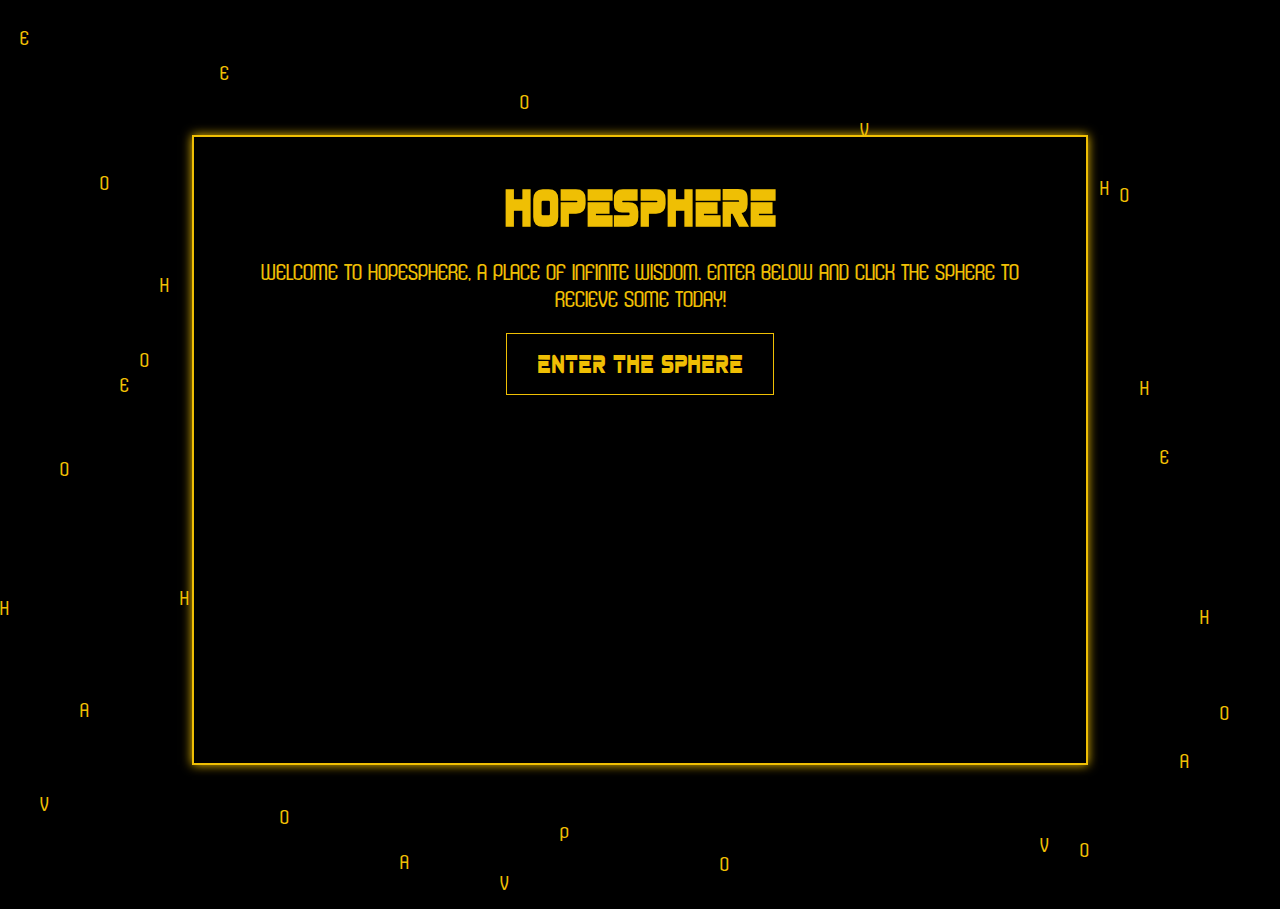
<file: index.html>
<!DOCTYPE html>
<html lang="en">
<head>
    <meta charset="UTF-8">
    <meta name="viewport" content="width=device-width, initial-scale=1.0">
    <title>Hopesphere</title>
    <link rel="stylesheet" href="Hopeshere/css/homepage.css">
   
<body>
    <div id="matrix"></div> <!-- Matrix code rain background -->

    <!-- Centered content box -->
    <div class="center-box-container">
        <h1>Hopesphere</h1>
        <p>
            Welcome to Hopesphere, a place of infinite wisdom. Enter below and click the sphere to recieve some today!
        </p>
        <a href="Hopeshere/hopespherefake3d.html">
			<button>Enter the Sphere</button>
		</a>
    </div>

    <script src="Hopeshere/js/script.js"></script>
</body>
</html>
</file>
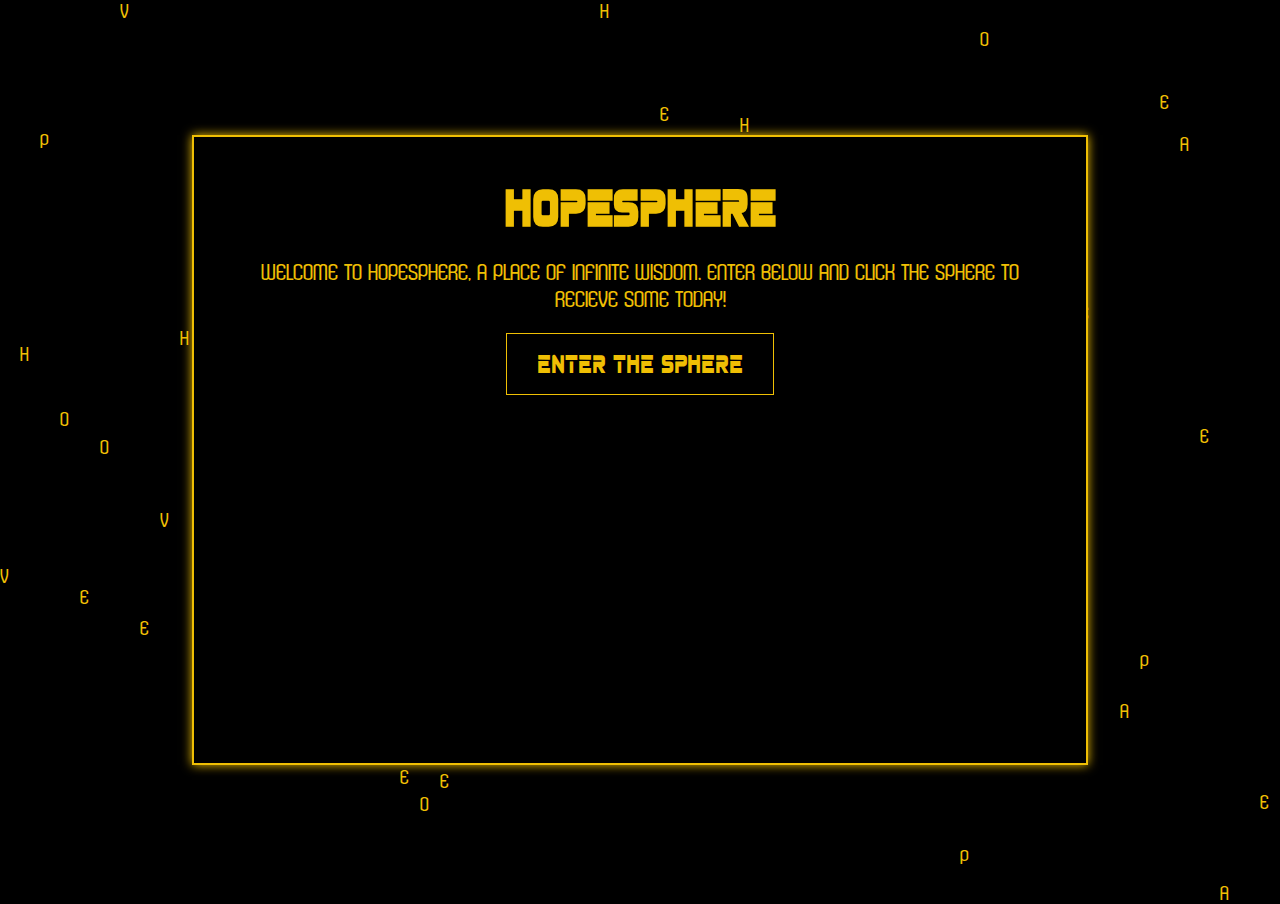
<file: Hopeshere/index.html>
<!DOCTYPE html>
<html lang="en">
<head>
    <meta charset="UTF-8">
    <meta name="viewport" content="width=device-width, initial-scale=1.0">
    <title>Hopesphere</title>
    <link rel="stylesheet" href="css/homepage.css">
   
<body>
    <div id="matrix"></div> <!-- Matrix code rain background -->

    <!-- Centered content box -->
    <div class="center-box-container">
        <h1>Hopesphere</h1>
        <p>
            Welcome to Hopesphere, a place of infinite wisdom. Enter below and click the sphere to recieve some today!
        </p>
        <a href="hopespherefake3d.html">
			<button>Enter the Sphere</button>
		</a>
    </div>

    <script src="js/script.js"></script>
</body>
</html>
</file>
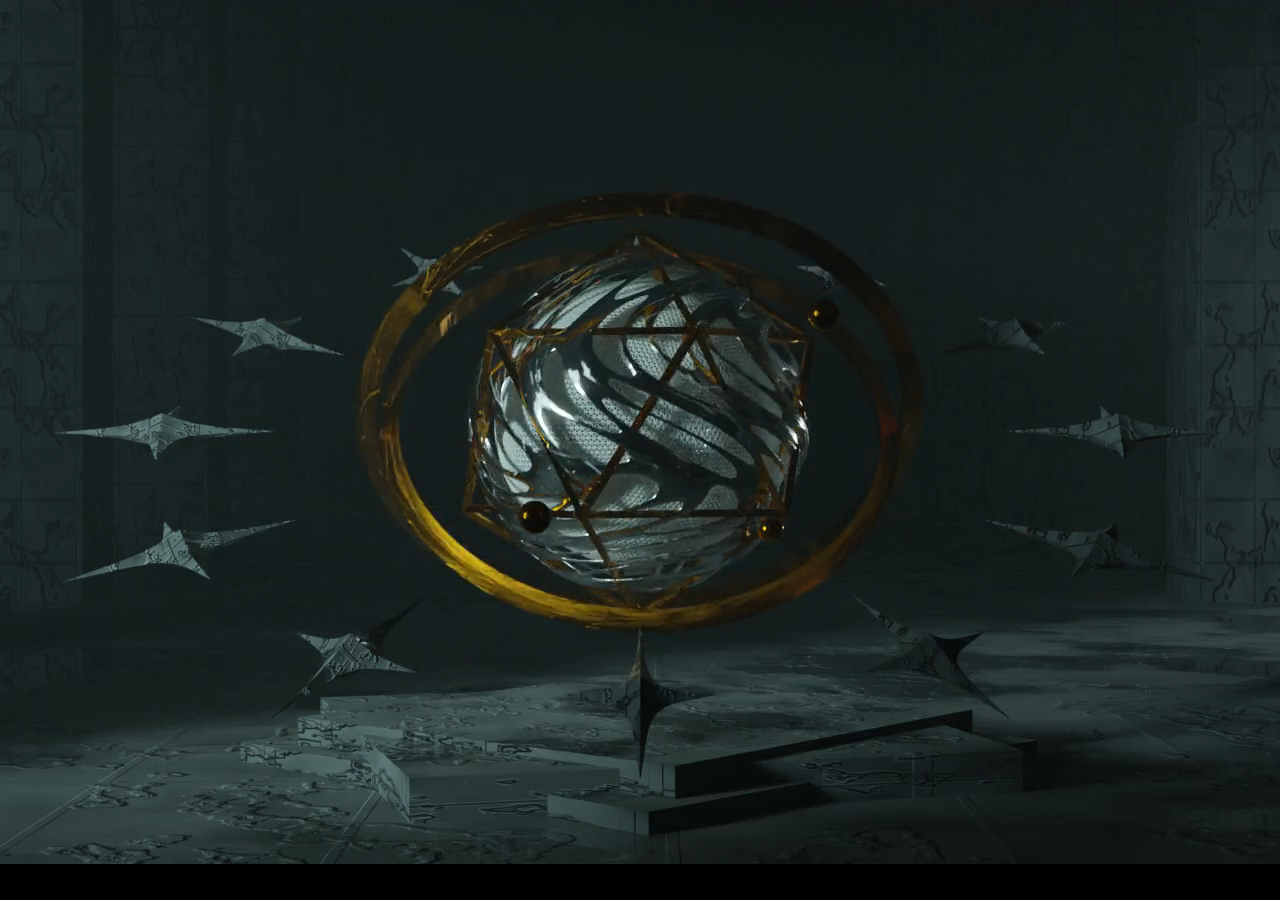
<file: Hopeshere/hopespherefake3d.html>
<!DOCTYPE html>
<html>
  <head>
    <meta charset="utf-8" />
    <title>Hopeshpere</title>

    <link rel="stylesheet" href="css/hopespherefake3d.css">

    <!-- jquery -->
    <script src="https://code.jquery.com/jquery-3.7.1.min.js"
    integrity="sha256-/JqT3SQfawRcv/BIHPThkBvs0OEvtFFmqPF/lYI/Cxo="
    crossorigin="anonymous" DEFER></script>

    <!-- stuff for tracery integration. Wes called it an API but it's technically not since you need to actually have the files afaik -->
    <script type="text/javascript" src="js/tracery/mods-eng-basic.js" DEFER></script>
    <script type="text/javascript" src="js/tracery/tracery.js" DEFER></script>
    <!-- function to generate sentence  -->
    <script type="text/javascript" src="./js/hopesphere.js" DEFER></script>
  </head>

  <body>
    <audio id="background-audio" loop autoplay src="./img/music/twinkles-and-bells-263337.mp3" type="audio/mp3"> </audio>

    <button id="sphereClick"></button>
    <div id="container">
      <video autoplay muted loop id="hopesphere" src="./img/new wish sphere v10001-0150 (1).mp4" type="video/mp4"></video>
    </div>
    

  </body>
</html>
</file>
<file: Hopeshere/css/hopespherefake3d.css>
.message{
  position: absolute;
  color: black;
  background: rgba(246, 242, 234, 0.9);
  padding: 5px 10px;
  max-width: 30vw;
  border-radius: 5px;
  font-size: 16px;
  transition: transform 4s ease-out, opacity 4s ease-out;
}

body{
  margin: 0px;
  background-color: black;
}

#container{
  justify-content: center;
  position: relative;
  overflow: hidden;
  height: 100vh;
  background-color: rgb(0, 0, 0);
  z-index: -5;
}

#title{
  text-align: center;
  position: absolute;
  left: 50%;
  transform: translate(-50%, 50%);
  color: rgba(255, 255, 255, 0.8);
}

#hopesphere {
  position: relative;
  max-height: 100vh;
  z-index: -1;
  left: 50%;
  transform: translate(-50%, 0%);
}

#sphereClick {
  position: absolute;
  top: 50%;
  left: 50%;
  transform: translate(-50%, -55%);
  width: 40vh;
  height: 50vh;
  border-radius: 40%;
  border: 0px;

  background-color: rgba(255, 255, 255, 0);
}
#sphereClick:hover{
  background-color: rgba(255, 255, 255, 0);
  cursor: pointer;
}

.message {
  position: absolute;
  transition: transform 2s ease, opacity 2s ease; /* Adjust timing as needed */
}
</file>
<file: Hopeshere/css/homepage.css>
/* Universal reset */
* {
    margin: 0;
    padding: 0;
    box-sizing: border-box; /* Ensure consistent sizing */
}

@font-face {
    font-family: 'Johnny';
    src: url('../fonts/Johnny\ Fever.otf');
    font-weight: normal;
    font-style: normal;
}

@font-face {
    font-family: 'Klepto';
    src: url('../fonts/kleptocracy\ titling\ lt.otf');
    font-weight: normal;
    font-style: normal;
}

/* Body and html styles */
body, html {
    margin: 0;
    padding: 0;
    height: 100%;
    width: 100%;
    overflow: hidden;
    background-color: black;
    color: #efbf04;
    font-family: monospace;
    position: relative;
    font-family: 'Klepto', sans-serif;
}

/* The container for the Matrix effect */
#matrix {
    position: absolute;
    top: 0;
    left: 0;
    width: 100%;
    height: 100%;
    z-index: 0; /* Ensure the matrix code is behind the text boxes */
}

/* Centered box */
.center-box-container {
    position: absolute;
    top: 50%;
    left: 50%;
    transform: translate(-50%, -50%);
    background: black;
    border: 2px solid #efbf04; /* Same green as falling letters */
    width: 70vw; /* Use 80% of the viewport width */
    height: 70vh; /* Use 60% of the viewport height */
    padding: 40px;
    box-sizing: border-box; /* Include padding and border in the width and height */
    z-index: 2; /* Ensure the box is above the background */
    box-shadow: 0 0 10px #efbf04;
    text-align: center;
    overflow: hidden; /* Prevent overflow if content expands */
}

/* Title */
.center-box-container h1 {
    margin: 0 0 20px;
    font-size: 4vw; /* Scale title dynamically with screen size */
    color: #efbf04;
    text-transform: uppercase;
    font-family: 'Johnny', sans-serif;
}

/* Description */
.center-box-container p {
    margin: 0 0 20px;
    font-size: 1.8vw; /* Scale description text dynamically */
    color: #efbf04;
}

/* Style for the anchor tag around the button */
.center-box-container a {
    text-decoration: none; /* Remove the underline from the link */
}

/* Button styling */
.center-box-container button {
    padding: 15px 30px; /* Add padding for a larger button */
    font-size: 2vw; /* Font size relative to viewport width */
    border: 1px solid #efbf04; /* Green border */
    background: black; /* Black background */
    color: #efbf04; /* Green text */
    cursor: pointer;
    text-transform: uppercase; /* Make the text uppercase */
    font-family: monospace; /* Match the font family used throughout the site */
    transition: background 0.3s, color 0.3s; /* Smooth transition on hover */
    font-family: 'Johnny', sans-serif;
}

.center-box-container button:hover {
    background: #efbf04; /* Green background on hover */
    color: black; /* Change text color to black on hover */
}

/* Optional: Add a focus style for accessibility */
.center-box-container button:focus {
    outline: none; /* Remove default outline */
    box-shadow: 0 0 5px 2px #efbf04; /* Green glow when focused */
}
</file>
